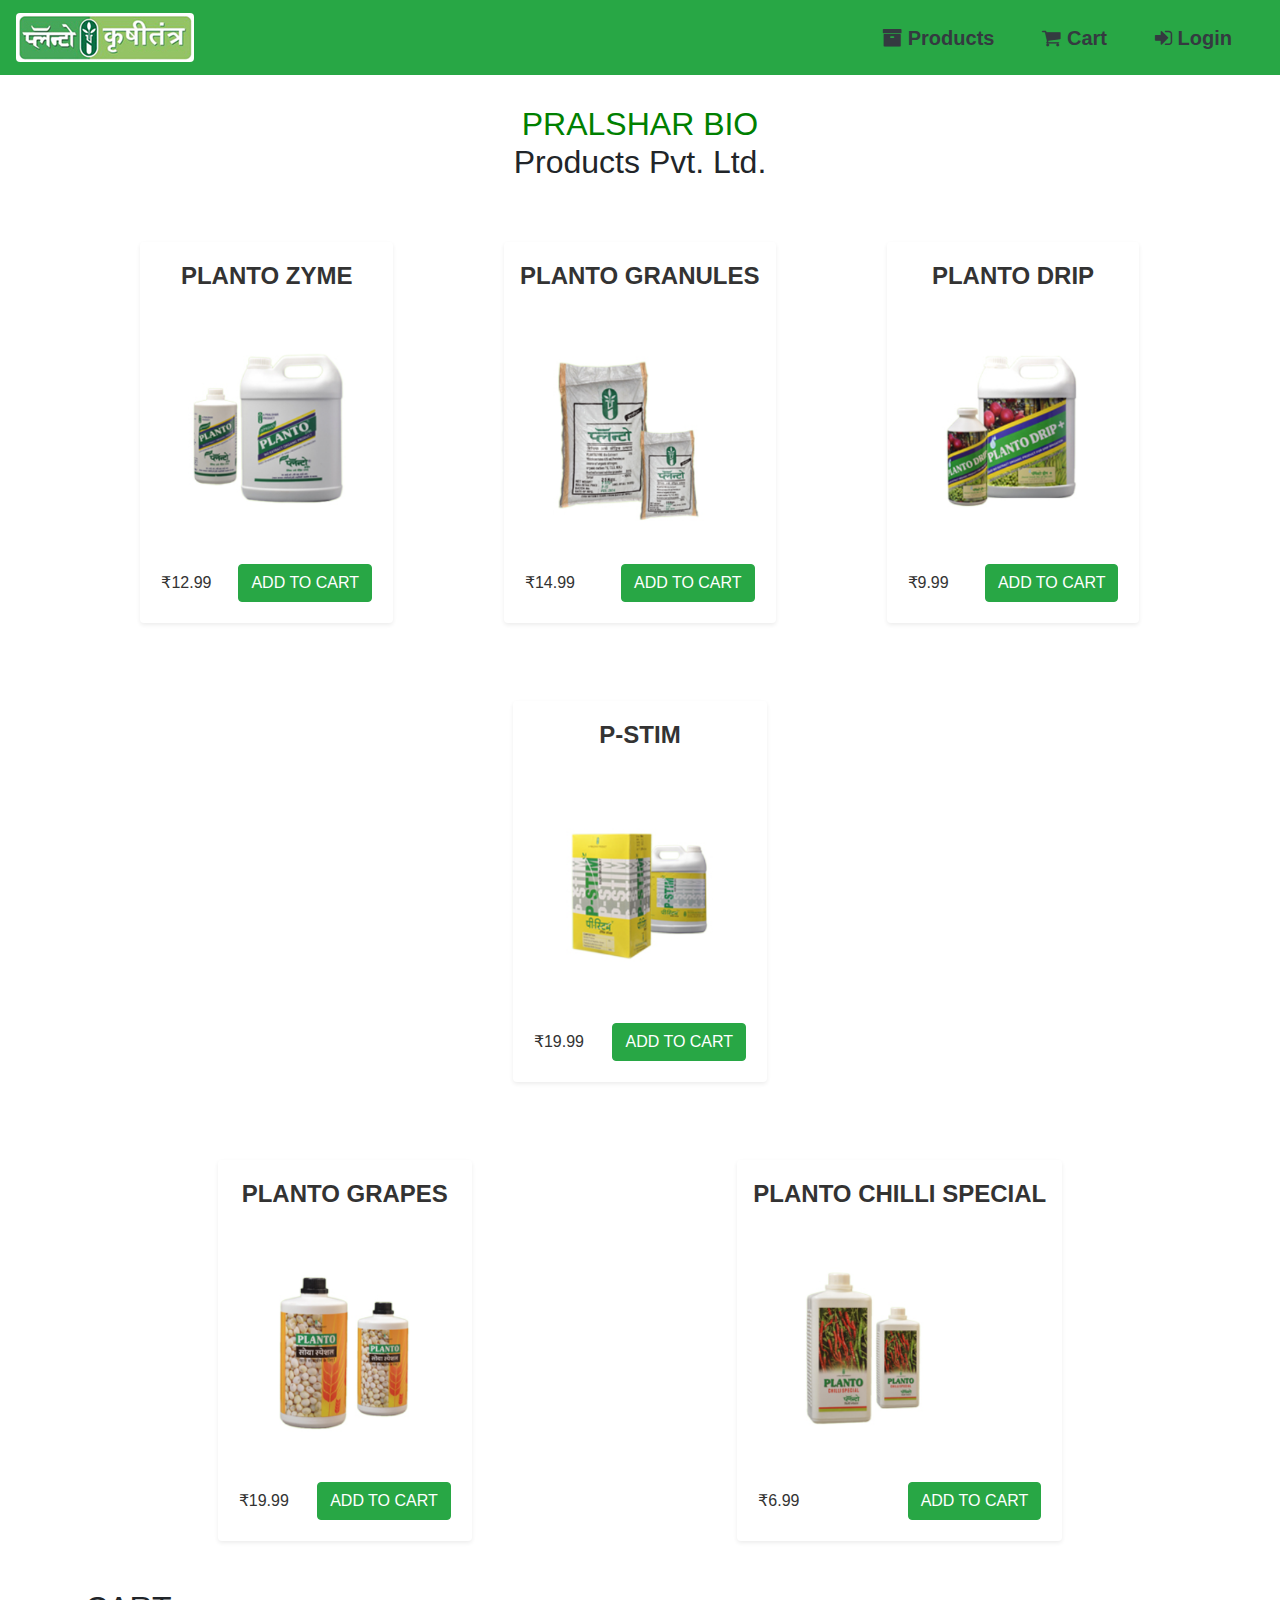
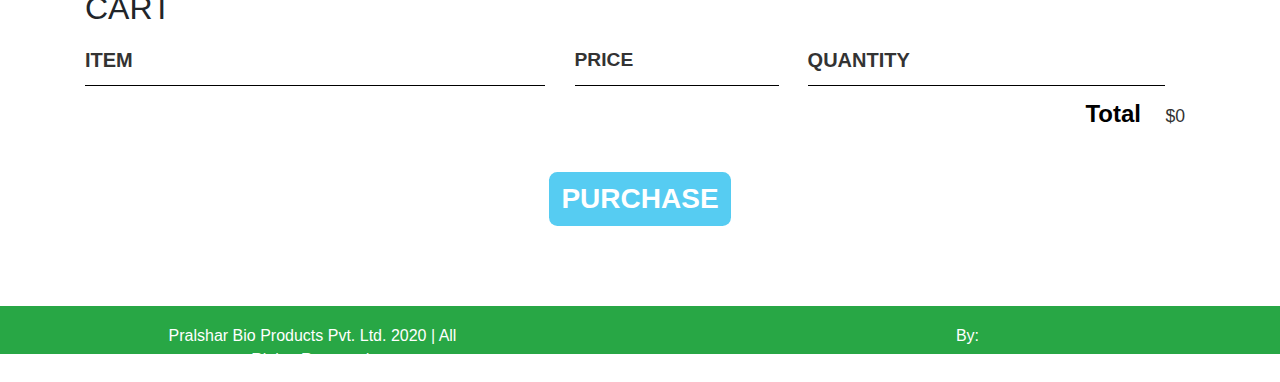
<file: cart.html>
<!DOCTYPE html>
<html lang="en">
<head>
    <meta charset="UTF-8">
    <meta http-equiv="X-UA-Compatible" content="IE=edge">
    <meta name="viewport" content="width=device-width, initial-scale=1.0">
    <link href="css/bootstrap.min.css" rel="stylesheet">
    <link href="https://cdn.jsdelivr.net/npm/bootstrap@5.2.0/dist/css/bootstrap.min.css" rel="stylesheet" integrity="sha384-gH2yIJqKdNHPEq0n4Mqa/HGKIhSkIHeL5AyhkYV8i59U5AR6csBvApHHNl/vI1Bx" crossorigin="anonymous">
    <link rel="stylesheet" href="https://cdnjs.cloudflare.com/ajax/libs/font-awesome/4.7.0/css/font-awesome.min.css">
    <link href="https://fonts.googleapis.com/css2?family=DynaPuff&display=swap" rel="stylesheet">
    <link
    rel="stylesheet"
    href="https://cdnjs.cloudflare.com/ajax/libs/animate.css/4.1.1/animate.min.css"
  />
  <link rel="stylesheet" href="css/style.css">
  <link href="css/cart.css" rel="stylesheet">
  <script src="/js/store.js" async></script>
    <title>Pralshar Bio Products Pvt. Ltd.</title>
    <link rel="icon" type="image/x-icon" href="img/favicon.ico">
</head>
<body>
    <nav class="navbar bg-success">
        <ul class="nav">
            <a class="navbar-brand" href="index.html">
              <img src="img/logo.jpg" class="rounded float-left" alt="" width="178" height="49">
            </a>
        </ul>
        <ul class="nav ml-auto">
            <li class="navbar-brand main-link">
                <a class="nav-link text-dark " href="product.html" >
                    <i class="fa fa-archive"></i> Products</a>
            </li>
            <li class="navbar-brand main-link">
                <a class="nav-link text-dark" href="cart.html" >
                    <i class=" fa fa-shopping-cart"></i> Cart</a>
            </li>
            <li class="navbar-brand main-link">
                <a class="nav-link text-dark" href="#" data-bs-toggle="modal" data-bs-target="#login-modal" >
                    <i class="fa fa-sign-in"></i> Login</a>
            </li>
          </ul>              
    </nav>

    <div class="container headings">
        <h2><span class="sub-head">PRALSHAR BIO </span><br> Products Pvt. Ltd. </h2>
    </div>


    <section class="container content-section">
        <div class="shop-items">
            <div class="shop-item shadow-sm p-3 mb-5 bg-body rounded">
                <span class="shop-item-title">PLANTO ZYME</span>
                <img class="shop-item-image" src="img/product1.png">
                <div class="shop-item-details">
                    <span class="shop-item-price">&#x20B9;12.99</span>
                    <button class="btn btn-success shop-item-button" type="button">ADD TO CART</button>
                </div>
            </div>
            <div class="shop-item shadow-sm p-3 mb-5 bg-body rounded">
                <span class="shop-item-title">PLANTO GRANULES</span>
                <img class="shop-item-image" src="img/product2.png">
                <div class="shop-item-details">
                    <span class="shop-item-price">&#x20B9;14.99</span>
                    <button class="btn btn-success shop-item-button" type="button">ADD TO CART</button>
                </div>
            </div>
            <div class="shop-item shadow-sm p-3 mb-5 bg-body rounded">
                <span class="shop-item-title">PLANTO DRIP</span>
                <img class="shop-item-image" src="img/product3.png">
                <div class="shop-item-details">
                    <span class="shop-item-price">&#x20B9;9.99</span>
                    <button class="btn btn-success shop-item-button" type="button">ADD TO CART</button>
                </div>
            </div>
            <div class="shop-item shadow-sm p-3 mb-5 bg-body rounded">
                <span class="shop-item-title">P-STIM</span>
                <img class="shop-item-image" src="img/product4.png">
                <div class="shop-item-details">
                    <span class="shop-item-price">&#x20B9;19.99</span>
                    <button class="btn btn-success shop-item-button" type="button">ADD TO CART</button>
                </div>
            </div>
        </div>
    </section>
    <section class="container content-section">
        <div class="shop-items">
            <div class="shop-item shadow-sm p-3 mb-5 bg-body rounded">
                <span class="shop-item-title">PLANTO GRAPES</span>
                <img class="shop-item-image" src="img/product5.png">
                <div class="shop-item-details">
                    <span class="shop-item-price">&#x20B9;19.99</span>
                    <button class="btn btn-success shop-item-button" type="button">ADD TO CART</button>
                </div>
            </div>
            <div class="shop-item shadow-sm p-3 mb-5 bg-body rounded">
                <span class="shop-item-title">PLANTO CHILLI SPECIAL</span>
                <img class="shop-item-image" src="img/product6.png">
                <div class="shop-item-details">
                    <span class="shop-item-price">&#x20B9;6.99</span>
                    <button class="btn btn-success shop-item-button" type="button">ADD TO CART</button>
                </div>
            </div>
        </div>
    </section>
    <!-- <div class="modal fade" id="cart-modal" tabindex="-1" role="dialog" aria-labelledby="login-heading" aria-hidden="true">
        <div class="modal-dialog modal-dialog-centered" role="document">
            <div class="modal-content"> -->
                    <section class="container content-section">
                        <h2 class="section-header">CART</h2>
                        <div class="cart-row">
                            <span class="cart-item cart-header cart-column">ITEM</span>
                            <span class="cart-price cart-header cart-column">PRICE</span>
                            <span class="cart-quantity cart-header cart-column">QUANTITY</span>
                        </div>
                        <div class="cart-items">
                        </div>
                        <div class="cart-total">
                            <strong class="cart-total-title">Total</strong>
                            <span class="cart-total-price">$0</span>
                        </div>
                        <button class="btn btn-primary btn-purchase" type="button">PURCHASE</button>
                    </section>
                <!-- </div>
            </div>
        </div> -->



    <div class="footer text-white bg-success " >  
        <div class="row">
            <div class="col-6">
                <p class="foot">Pralshar Bio Products Pvt. Ltd. 2020 | All Rights Reserved.</p>
            </div>

            <div class="col-6">
                <p class="foot">By: </p>
            </div>

        </div>
    </div>

    <div class="modal fade" id="login-modal" tabindex="-1" role="dialog" aria-labelledby="login-heading" aria-hidden="true">
        <div class="modal-dialog modal-dialog-centered" role="document">
            <div class="modal-content">
                <div class="modal-header">
                    <h5 class="modal-title" id="login-heading">Login</h5>
                    <button type="button" class="close" data-bs-dismiss="modal" aria-label="Close">
                        <span aria-hidden="true">&times;</span>
                    </button>
                </div>
    
                <div class="modal-body">
                    <form id="login-form" class="form" role="form">
                        <div class="input-group form-group">
                            <div class="input-group-prepend">
                                <span class="input-group-text">
                                    <i class="fa fa-user"></i>
                                </span>
                            </div>
                            <input type="email" class="form-control" name="email" placeholder="Email" required>
                        </div>
    
                        <div class="input-group form-group">
                            <div class="input-group-prepend">
                                <span class="input-group-text">
                                    <i class="fa fa-lock"></i>
                                </span>
                            </div>
                            <input type="password" class="form-control" name="password" placeholder="Password" minlength="6" required>
                        </div>
    
                        <div class="form-group">
                            <button type="submit" class="btn btn-block btn-success">Login</button>
                        </div>
                    </form>
                </div>
    
                <div class="modal-footer">
                    <span>
                        <a href="#" data-dismiss="modal" data-bs-toggle="modal" data-bs-target="#signup-modal">Click here</a>
                        to register a new account
                    </span>
                </div>
            </div>
        </div>
    </div>
  
    <div class="modal fade" id="signup-modal" tabindex="-1" role="dialog" aria-labelledby="signup-heading" aria-hidden="true">
      <div class="modal-dialog" role="document">
          <div class="modal-content">
              <div class="modal-header">
                  <h5 class="modal-title" id="signup-heading">Signup with PGLife</h5>
                  <button type="button" class="close" data-bs-dismiss="modal" aria-label="Close">
                      <span aria-hidden="true">&times;</span>
                  </button>
              </div>
  
              <div class="modal-body">
                  <form id="signup-form" class="form" role="form" method="post" action="api/signup_submit.php">
                      <div class="input-group form-group">
                          <div class="input-group-prepend">
                              <span class="input-group-text">
                                  <i class="fa fa-user"></i>
                              </span>
                          </div>
                          <input type="text" class="form-control" name="full_name" placeholder="Full Name" maxlength="30" required>
                      </div>
  
                      <div class="input-group form-group">
                          <div class="input-group-prepend">
                              <span class="input-group-text">
                                  <i class="fa fa-phone"></i>
                              </span>
                          </div>
                          <input type="text" class="form-control" name="phone" placeholder="Phone Number" maxlength="10" minlength="10" required>
                      </div>
  
                      <div class="input-group form-group">
                          <div class="input-group-prepend">
                              <span class="input-group-text">
                                  <i class="fa fa-envelope"></i>
                              </span>
                          </div>
                          <input type="email" class="form-control" name="email" placeholder="Email" required>
                      </div>
  
                      <div class="input-group form-group">
                          <div class="input-group-prepend">
                              <span class="input-group-text">
                                  <i class="fa fa-lock"></i>
                              </span>
                          </div>
                          <input type="password" class="form-control" name="password" placeholder="Password" minlength="6" required>
                      </div>
  
                      <div class="input-group form-group">
                          <div class="input-group-prepend">
                              <span class="input-group-text">
                                  <i class="fa fa-university"></i>
                              </span>
                          </div>
                          <input type="text" class="form-control" name="college_name" placeholder="College Name" maxlength="150" required>
                      </div>
  
                      <div class="form-group">
                          <span>I'm a</span>
                          <input type="radio" class="ml-3" id="gender-male" name="gender" value="male" /> Male
                          <label for="gender-male">
                          </label>
                          <input type="radio" class="ml-3" id="gender-female" name="gender" value="female" />
                          <label for="gender-female">
                              Female
                          </label>
                      </div>
  
                      <div class="form-group">
                          <button type="submit" class="btn btn-block btn-success">Create Account</button>
                      </div>
                  </form>
              </div>

              
  
              <div class="modal-footer">
                  <span>Already have an account?
                      <a href="#" data-dismiss="modal" data-toggle="modal" data-target="#login-modal">Login</a>
                  </span>
              </div>
          </div>
      </div>
  </div>
  
<script src="js/jquery.js" type="text/javascript"></script>
<script src="https://cdn.jsdelivr.net/npm/bootstrap@5.2.0/dist/js/bootstrap.bundle.min.js" integrity="sha384-A3rJD856KowSb7dwlZdYEkO39Gagi7vIsF0jrRAoQmDKKtQBHUuLZ9AsSv4jD4Xa" crossorigin="anonymous"></script>
<script src="https://unpkg.com/aos@next/dist/aos.js"></script>
<script>
  AOS.init();
</script>
</body>
</html>
</file>
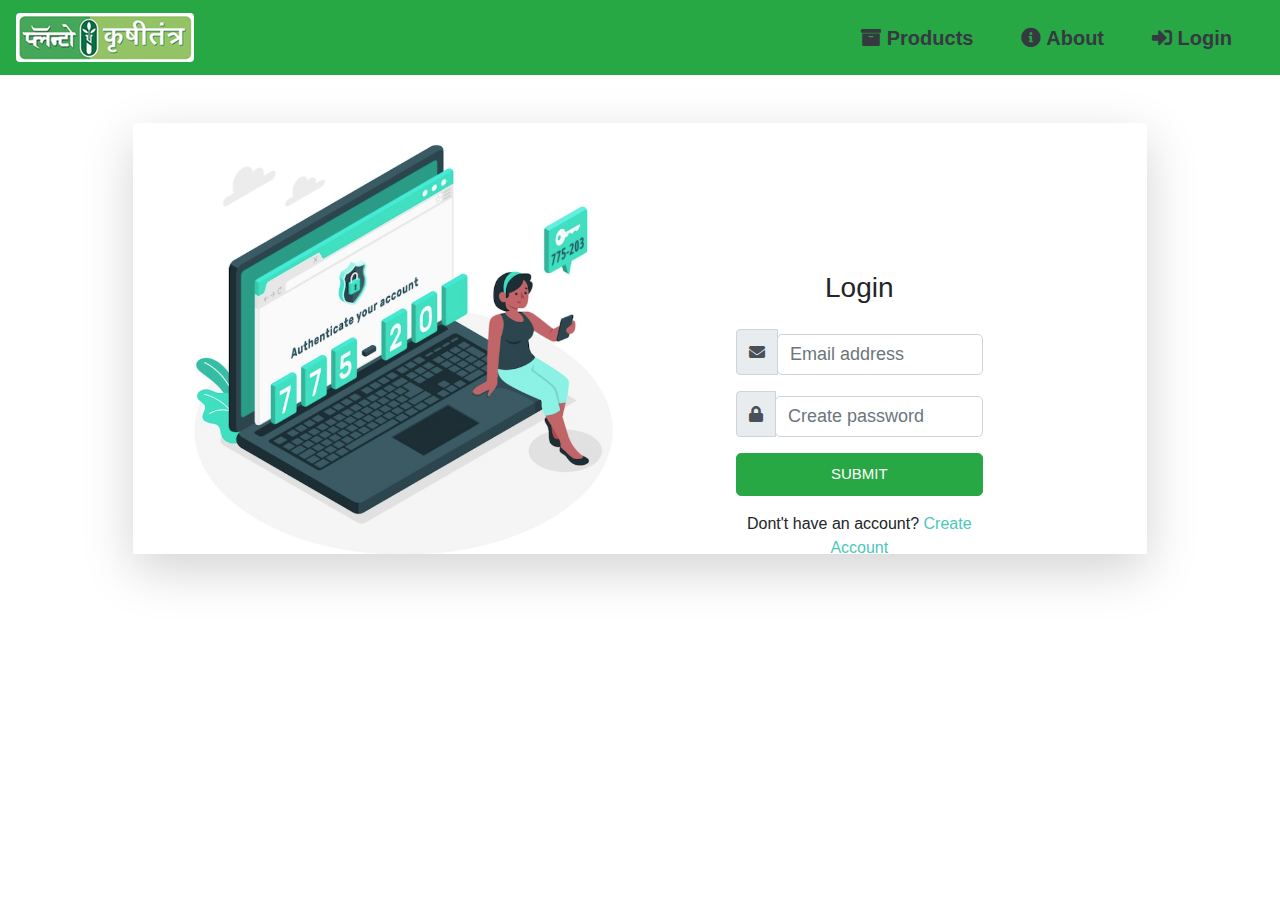
<file: login.html>
<!DOCTYPE html>
<html lang="en">
<head>
    <meta charset="UTF-8">
    <meta http-equiv="X-UA-Compatible" content="IE=edge">
    <meta name="viewport" content="width=device-width, initial-scale=1.0">
    <link href="/css/bootstrap.min.css" rel="stylesheet">
    <link href="https://cdn.jsdelivr.net/npm/bootstrap@5.2.0/dist/css/bootstrap.min.css" rel="stylesheet" integrity="sha384-gH2yIJqKdNHPEq0n4Mqa/HGKIhSkIHeL5AyhkYV8i59U5AR6csBvApHHNl/vI1Bx" crossorigin="anonymous">
    <!-- <link rel="stylesheet" href="https://cdnjs.cloudflare.com/ajax/libs/font-awesome/6.1.2/css/fontawesome.min.css"> -->
    <link rel="stylesheet" href="https://cdnjs.cloudflare.com/ajax/libs/font-awesome/4.7.0/css/font-awesome.min.css">
    <link rel="stylesheet" href="https://use.fontawesome.com/releases/v5.0.8/css/all.css">
    <link href="https://fonts.googleapis.com/css2?family=DynaPuff&display=swap" rel="stylesheet">
    <link
    rel="stylesheet"
    href="https://cdnjs.cloudflare.com/ajax/libs/animate.css/4.1.1/animate.min.css"
  />
  <link href="https://unpkg.com/aos@2.3.1/dist/aos.css" rel="stylesheet">
<!--   
  <link href="/css/form.css" rel="stylesheet"> -->
  <link href="/css/style.css" rel="stylesheet">
  <link href="/css/register.css" rel="stylesheet">

  <title>Pralshar Bio Products Pvt. Ltd.</title>
  <link rel="icon" type="image/x-icon" href="/img/favicon.ico">
</head>
<body>
    <nav class="navbar bg-success">
        <ul class="nav">
            <a class="navbar-brand" href="index.html">
              <img src="/img/logo.jpg" class="rounded float-left" alt="" width="178" height="49">
            </a>
        </ul>
        <ul class="nav ml-auto">
            <li class="navbar-brand main-link">
                <a class="nav-link text-dark " href="product.html" >
                    <i class="fa fa-archive"></i> Products</a>
            </li>
            <li class="navbar-brand main-link">
                <a class="nav-link text-dark " href="about.html" >
                    <i class="fas fa-regular fa-info-circle"></i> About</a>
            </li>
            <li class="navbar-brand main-link">
                <a class="nav-link text-dark" href="login.html" data-bs-toggle="modal" data-bs-target="#login-modal" >
                    <i class="fa fa-sign-in-alt"></i> Login</a>
            </li>
          </ul>              
    </nav>

    <div class="container main">
        <div class="row m-5 no-gutters shadow-lg">
            <div class="col-md-6 d-none d-md-block">
                <img src="/img/login.png" width="600"
                    class="img-fluid"  />
            </div>
            <div class="col-md-6 bg-white p-5 login-main">
                <div class="login-page">
                    <h3 class="pb-3 text-center">Login</h3>
                    <div class="form-style">
                        <form action="/auth/login" method="post">
                            <div class="form-group input-group">
                                <div class="input-group-prepend">
                                    <span class="input-group-text"> <i class="fa fa-envelope"></i> </span>
                                </div>
                                <input name="email" class="form-control" placeholder="Email address" type="email" required="true">
                            </div> 
                            <div class="form-group input-group">
                                <div class="input-group-prepend">
                                    <span class="input-group-text"> <i class="fa fa-lock"></i> </span>
                                </div>
                                <input class="form-control" name="password" placeholder="Create password" type="password" required="true">
                            </div>                   
                            <div class="form-group">
                                <button type="submit" class="btn btn-success btn-block"> Submit  </button>
                            </div>     
                            <p class="text-center">Dont't have an account? <a href="register.html">Create Account</a> </p>  
                        </form>
                        <!-- <div class="sideline">OR</div>
                        <div>
                            <button type="submit" class="btn btn-primary w-100 font-weight-bold mt-2"><i class="fa fa-facebook"
                                    aria-hidden="true"></i> Login With Facebook</button>
                        </div> -->
                        <!-- <div class="pt-4 text-center">
                            Get Members Benefit. <a href="#">Sign Up</a>
                        </div> -->
                    </div>
                </div>
            </div>
        </div>
    </div>

    <!-- <div class="container">
        <div class="card bg-light">
            <article class="card-body mx-auto" style="max-width: 400px;">
                <h4 class="card-title mt-3 text-center">Login</h4>
                <form action="/auth/login" method="post">
                <div class="form-group input-group">
                    <div class="input-group-prepend">
                        <span class="input-group-text"> <i class="fa fa-envelope"></i> </span>
                    </div>
                    <input name="email" class="form-control" placeholder="Email address" type="email">
                </div> 
                <div class="form-group input-group">
                    <div class="input-group-prepend">
                        <span class="input-group-text"> <i class="fa fa-lock"></i> </span>
                    </div>
                    <input class="form-control" name="password" placeholder="Create password" type="password">
                </div>                   
                <div class="form-group">
                    <button type="submit" class="btn btn-primary btn-block"> Submit  </button>
                </div>     
                <p class="text-center">Dont't have an account? <a href="register.html">Create Account</a> </p>  
            </form>
            </article>
            </div> 
        
     </div>  -->
</body>
</html>
</file>
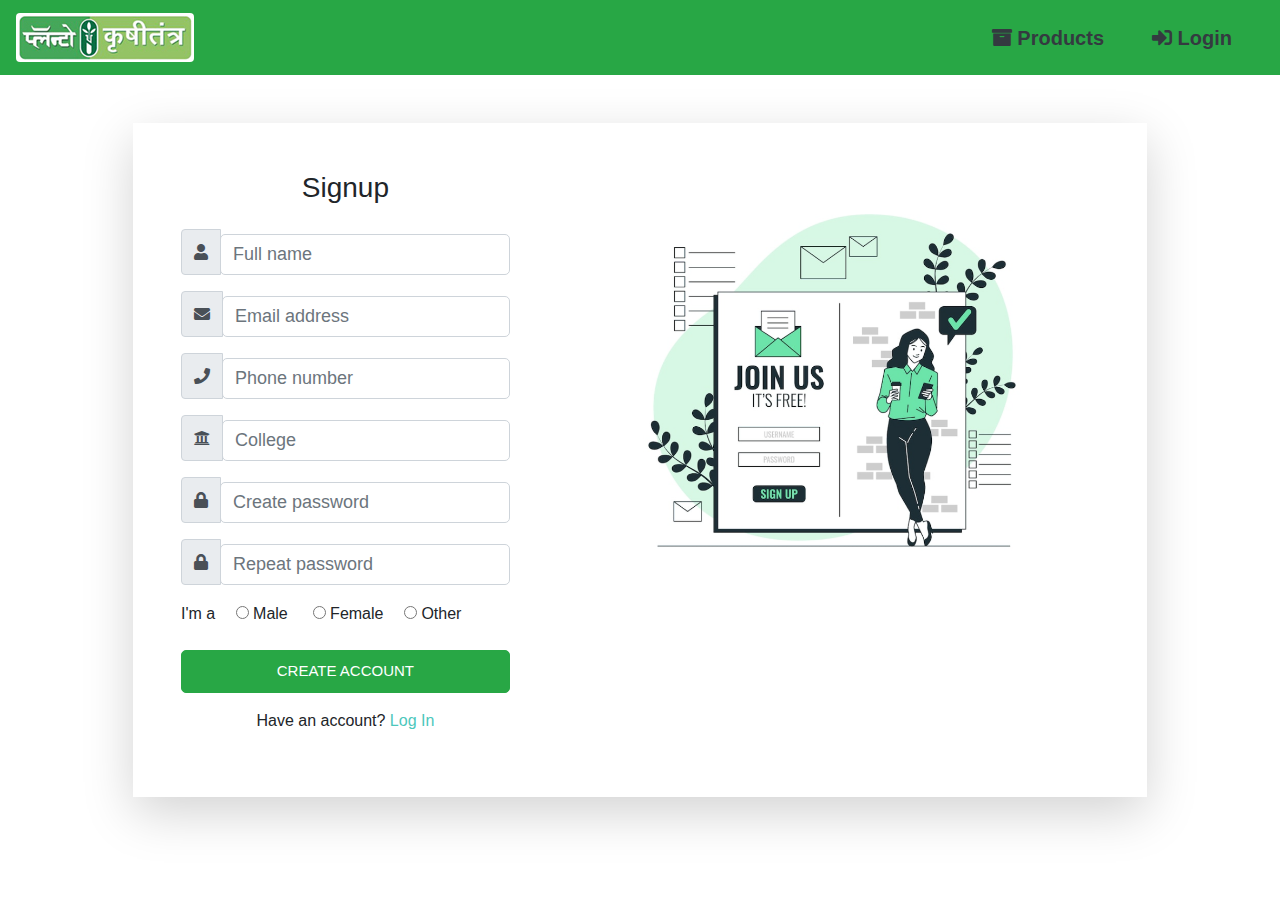
<file: register.html>
<!DOCTYPE html>
<html lang="en">
<head>
    <meta charset="UTF-8">
    <meta http-equiv="X-UA-Compatible" content="IE=edge">
    <meta name="viewport" content="width=device-width, initial-scale=1.0">
    <link href="/css/bootstrap.min.css" rel="stylesheet">
    <link href="https://cdn.jsdelivr.net/npm/bootstrap@5.2.0/dist/css/bootstrap.min.css" rel="stylesheet" integrity="sha384-gH2yIJqKdNHPEq0n4Mqa/HGKIhSkIHeL5AyhkYV8i59U5AR6csBvApHHNl/vI1Bx" crossorigin="anonymous">
    <!-- <link rel="stylesheet" href="https://cdnjs.cloudflare.com/ajax/libs/font-awesome/6.1.2/css/fontawesome.min.css"> -->
    <link rel="stylesheet" href="https://cdnjs.cloudflare.com/ajax/libs/font-awesome/4.7.0/css/font-awesome.min.css">
    <link rel="stylesheet" href="https://use.fontawesome.com/releases/v5.0.8/css/all.css">
    <link href="https://fonts.googleapis.com/css2?family=DynaPuff&display=swap" rel="stylesheet">
    <link
    rel="stylesheet"
    href="https://cdnjs.cloudflare.com/ajax/libs/animate.css/4.1.1/animate.min.css"
  />
  <link href="https://unpkg.com/aos@2.3.1/dist/aos.css" rel="stylesheet">
  
  
  <link href="/css/style.css" rel="stylesheet">
  <link href="/css/register.css" rel="stylesheet">
  <!-- <link href="/css/register.css" rel="stylesheet">  -->

  <title>Pralshar Bio Products Pvt. Ltd.</title>
  <link rel="icon" type="image/x-icon" href="/img/favicon.ico">
</head>
<body>
    <nav class="navbar bg-success">
        <ul class="nav">
            <a class="navbar-brand" href="index.html">
              <img src="/img/logo.jpg" class="rounded float-left" alt="" width="178" height="49">
            </a>
        </ul>
        <ul class="nav ml-auto">
            <li class="navbar-brand main-link">
                <a class="nav-link text-dark " href="product.html" >
                    <i class="fa fa-archive"></i> Products</a>
            </li>
            <!-- <li class="navbar-brand main-link">
                <a class="nav-link text-dark" href="/cart" >
                    <i class=" fa fa-shopping-cart"></i> Cart</a>
            </li> -->
            <li class="navbar-brand main-link">
                <a class="nav-link text-dark" href="login.html" data-bs-toggle="modal" data-bs-target="#login-modal" >
                    <i class="fa fa-sign-in-alt"></i> Login</a>
            </li>
          </ul>              
    </nav>

    <div class="container">
        <div class="row m-5 no-gutters shadow-lg">
            
            <div class="col-md-6 bg-white p-5 main">
                <div class="signup-page">
                    <h3 class="pb-3 text-center">Signup</h3>
                    <div class="form-style">
                        <form action="/auth/register" method="post">
                            <div class="form-group input-group">
                                <div class="input-group-prepend">
                                    <span class="input-group-text"> <i class="fa fa-user"></i> </span>
                                </div>
                                <input name="name" class="form-control" placeholder="Full name" type="text" required="true">
                            </div> 
                            <div class="form-group input-group">
                                <div class="input-group-prepend">
                                    <span class="input-group-text"> <i class="fa fa-envelope"></i> </span>
                                </div>
                                <input name="email" class="form-control" placeholder="Email address" type="email" required="true">
                            </div> 
                            <div class="form-group input-group">
                                <div class="input-group-prepend">
                                    <span class="input-group-text"> <i class="fa fa-phone"></i> </span>
                                </div>
                                <input name="phone" class="form-control" placeholder="Phone number" type="text" required="true">
                            </div> 
                            <div class="form-group input-group">
                                <div class="input-group-prepend">
                                    <span class="input-group-text"> <i class="fa fa-university"></i> </span>
                                </div>
                                <input name="college" class="form-control" placeholder="College" type="text" required="true">
                            </div> 
                            <div class="form-group input-group">
                                <div class="input-group-prepend">
                                    <span class="input-group-text"> <i class="fa fa-lock"></i> </span>
                                </div>
                                <input class="form-control" name="password" placeholder="Create password" type="password" required="true">
                            </div> 
                            <div class="form-group input-group">
                                <div class="input-group-prepend">
                                    <span class="input-group-text"> <i class="fa fa-lock"></i> </span>
                                </div>
                                <input class="form-control" name="passwordConfirm" placeholder="Repeat password" type="password" required="true">
                            </div>           
                            <div class="form-group">
                                <span>I'm a</span>
                                <input type="radio" class="ml-3" id="gender-male" name="gender" value="male" /> Male
                                <label for="gender-male">
                                </label>
                                <input type="radio" class="ml-3" id="gender-female" name="gender" value="female" />
                                <label for="gender-female">
                                    Female
                                </label>
                                <input type="radio" class="ml-3" id="gender-other" name="gender" value="other" />
                                <label for="gender-female">
                                    Other
                                </label>
                            </div>                            
                            <div class="form-group">
                                <button type="submit" class="btn btn-success btn-block"> Create Account  </button>
                            </div>       
                            <p class="text-center">Have an account? <a href="login.html">Log In</a> </p>  
                        </form>
                    </div>
                </div>
            </div>
            <div class="col-md-6 d-none d-md-block signImg">
                <img src="/img/signup.png" 
                    class="img-fluid signup-img" />
            </div>
        </div>
    </div>

    <!-- <div class="container">
        <div class="card bg-light">
            <article class="card-body mx-auto" style="max-width: 400px;">
                <h4 class="card-title mt-3 text-center">Create Account</h4>
                <form action="/auth/register" method="post">
                <div class="form-group input-group">
                    <div class="input-group-prepend">
                        <span class="input-group-text"> <i class="fa fa-user"></i> </span>
                    </div>
                    <input name="name" class="form-control" placeholder="Full name" type="text">
                </div> 
                <div class="form-group input-group">
                    <div class="input-group-prepend">
                        <span class="input-group-text"> <i class="fa fa-envelope"></i> </span>
                    </div>
                    <input name="email" class="form-control" placeholder="Email address" type="email">
                </div> 
                <div class="form-group input-group">
                    <div class="input-group-prepend">
                        <span class="input-group-text"> <i class="fa fa-phone"></i> </span>
                    </div>
                    <input name="phone" class="form-control" placeholder="Phone number" type="text">
                </div> 
                <div class="form-group input-group">
                    <div class="input-group-prepend">
                        <span class="input-group-text"> <i class="fa fa-university"></i> </span>
                    </div>
                    <input name="college" class="form-control" placeholder="College" type="text">
                </div> 
                <div class="form-group input-group">
                    <div class="input-group-prepend">
                        <span class="input-group-text"> <i class="fa fa-lock"></i> </span>
                    </div>
                    <input class="form-control" name="password" placeholder="Create password" type="password">
                </div> 
                <div class="form-group input-group">
                    <div class="input-group-prepend">
                        <span class="input-group-text"> <i class="fa fa-lock"></i> </span>
                    </div>
                    <input class="form-control" name="passwordConfirm" placeholder="Repeat password" type="password">
                </div>           
                <div class="form-group">
                    <span>I'm a</span>
                    <input type="radio" class="ml-3" id="gender-male" name="gender" value="male" /> Male
                    <label for="gender-male">
                    </label>
                    <input type="radio" class="ml-3" id="gender-female" name="gender" value="female" />
                    <label for="gender-female">
                        Female
                    </label>
                    <input type="radio" class="ml-3" id="gender-other" name="gender" value="other" />
                    <label for="gender-female">
                        Other
                    </label>
                </div>                            
                <div class="form-group">
                    <button type="submit" class="btn btn-primary btn-block"> Create Account  </button>
                </div>       
                <p class="text-center">Have an account? <a href="">Log In</a> </p>  
            </form>
            </article>
            </div> 
        
     </div>  -->
</body>
</html>
</file>
<file: css/style.css>
*{
    box-sizing: border-box;
    margin: 0px;
    padding: 0px;
}
::-webkit-scrollbar {
    display: none;
    }
.nav-link{
    font-weight: bold;
}

.headings{
    margin-top: 30px;
    margin-bottom: 30px;
    text-align: center;
}
.sub-head{
    color: green;
}
.carousel .item {
    width: 1600px;
    height: 574px;
  }
.img-carousel{
    height: 505px;
}
  
.item img {
      position: absolute;
      top: 0;
      left: 0;
      min-height: 300px;
}
#About{
    margin-top: 10em;
}
#location{
  left: 0;
  bottom: 0;
  width: 100%;
  color: white;
  text-align: center;
}
.about-heads{
    font-family: 'DynaPuff', cursive;font-family:Impact, Haettenschweiler, 'Arial Narrow Bold', sans-serif;
}
@media (max-width: 768px) {
    nav{
        width: 100%;
    }
    #About {
        height: 100%;
    }
    .about3{
        width: 200px;
    }
    .footer{
        height: 100%;
    }
    .location{
        position: relative;
        left: 5em;
    }
    .footer{
        position: relative;
        right: 2em;
    }
    .navigation{
        position: relative;
        top: 1em;
    }
    .footer2{
        position: relative;
        top: 3.5em;
    }
    /* .foot-cont{
        position: relative;
        right: 8em;
    } */
    /* .carousel-inner > .item > img {
        height:900px;
      } */
    .main-link{
        position: relative;
        left: 6em;
      }
      /* .nav-link{
        position: relative;
        right: 5em;
      } */
      .about-img2{
        position: relative;
        left: 8em;
      }
      .img-heigh{
        width: 250px;
      }
      .about-img3{
        margin: 0 auto;
      }
      .footer2{
        width: 5em;
      }
      .foot2{
        position: relative;
        left: 2em;
      }
      .loc{
        width: 1em;
      }
      
      
}
.banner-container {
    /* background-image: url("https://images.unsplash.com/photo-1625246333195-78d9c38ad449?ixlib=rb-1.2.1&ixid=MnwxMjA3fDB8MHxzZWFyY2h8N3x8YWdyaWN1bHR1cmV8ZW58MHx8MHx8&auto=format&fit=crop&w=500&q=60"); */
    background: linear-gradient(rgba(0, 0, 0, 0.5), rgba(0, 0, 0, 0.5)), url('https://images.unsplash.com/photo-1625246333195-78d9c38ad449?ixlib=rb-1.2.1&ixid=MnwxMjA3fDB8MHxzZWFyY2h8N3x8YWdyaWN1bHR1cmV8ZW58MHx8MHx8&auto=format&fit=crop&w=500&q=60');
    background-attachment: fixed;
    background-repeat: no-repeat;
    background-position: center;
    background-size: cover;
    box-shadow: inset 0 0 0 2000px #1c1c1c7a;
    text-align: center;
    padding: 160px 15px;
    height: 35em;
}

@media (max-width: 768px) {
    .banner-container {
        padding: 100px 15px;
        height:45em;
        width: 100%;
    }
}
.footer{
    margin: 0 auto;
    width: 80%;
}
.foot{
    position: relative;
    top: 0.5em;
    width: 50%;
    margin: 0 auto;
    padding: 10px;
}
.navs{
    width: 20%;
    align-items:baseline;
}
.heading-footer{
    position: relative;
    bottom: 2em;
}
.navigation a{
    text-decoration: none;
    font-size: 20px;
}
.footer2{
    left: 0;
    bottom: 0;
    width: 100%;
    color: white;
    text-align: center;
    height: 3em;
    /* background: rgba(0, 0, 0, 0.5); */
    /*width: 100%;
    position: relative;
    right: 2em; */
}
.foot-cont{
    position: relative;
    top: 2em;
}
hr {
    margin-top: 1rem;
    margin-bottom: 1rem;
    border: 0;
    border-top: 1px solid rgba(0, 0, 0, 0.1);
  }
.map2{
    position: relative;
    top: 2em;
    left: 3em;
}
#map,.loc{
    height: 15em;
    width: 30em;
}
#infra{
    margin-bottom: 4em;
    margin-top: 4em;
}
.infraHead p{
    margin: 0 auto;
    margin-bottom: 25px;
    margin-top: 20px;
    width: 50%;
}
.info-head button{
    margin-top: 10px;
}
.info-head a{
    color: white;
    text-decoration: none;
}
#info{
    width: 100%;
    text-align: left;
    position: relative;
    top: 3.5em;
   
}
#info p{
    width: 35%;
}
.info-head{
    margin-top: 20px;
    margin-bottom: 20px;
    margin-left: 8em;
}
.info-image{
    z-index: 10;  
    position: absolute;  
    right: 0;  
    top: 0;

}
.first-img{
    position: relative;
    bottom: 1em;
    width: 658px;
    height: 420px;
}
</file>
<file: css/cart.css>
.footer {
    left: 0;
    bottom: 0;
    width: 100%;
    color: white;
    text-align: center;
    height: 3em;
  }
.foot{
    position: relative;
    top: 0.5em;
}
.foot2{
    position: relative;
}
@media (max-width: 768px){
    .foot{
        top: 0.3px;
    }
}


.btn-header {
    margin: .5em 15% 2em 15%;
    color: white;
    border: 2px solid #2D9CDB;
    background-color: rgba(255, 255, 255, .1);
    border-radius: 0;
    font-size: 1.5em;
    font-weight: lighter;
    padding-left: 2em;
    padding-right: 2em;
}

.btn-header:hover {
    background-color: rgba(255, 255, 255, .3);
}

.btn-play {
    display: block;
    margin: 0 auto;
    color: #2D9CDB;
    font-size: 4em;
    border-radius: 50%;
    width: 100px;
    height: 100px;
    padding: 0;
    text-align: center;
}

.btn-primary {
    color: white;
    background-color: #56CCF2;
    border: none;
    border-radius: .3em;
    font-weight: bold;
}

.btn-primary:hover {
    background-color: #2D9CDB;
}

.tour-row {
    border-bottom: 1px solid black;
    padding-bottom: 1em;
    margin-bottom: 1em;
}

.tour-row:last-child {
    border: none;
}

.tour-item {
    display: inline-block;
    padding-right: .5em;
}

.tour-date {
    color: #555;
    width: 11%;
    font-weight: bold;
}

.tour-city {
    width: 24%;
}

.tour-arena {
    width: 42%;
}

.tour-btn {
    max-width: 19%;
}

.shop-item {
    margin: 30px;
}

.shop-item-title {
    display: block;
    width: 100%;
    text-align: center;
    font-weight: bold;
    font-size: 1.5em;
    color: #333;
    margin-bottom: 15px;
}

.shop-item-image {
    height: 250px;
}

.shop-item-details {
    display: flex;
    align-items: center;
    padding: 5px;
}

.shop-item-price {
    flex-grow: 1;
    color: #333;
}

.shop-items {
    display: flex;
    flex-wrap: wrap;
    justify-content: space-around;
}

.cart-header {
    font-weight: bold;
    font-size: 1.25em;
    color: #333;
}

.cart-column {
    display: flex;
    align-items: center;
    border-bottom: 1px solid black;
    margin-right: 1.5em;
    padding-bottom: 10px;
    margin-top: 10px;
}

.cart-row {
    display: flex;
}

.cart-item {
    width: 45%;
}

.cart-price {
    width: 20%;
    font-size: 1.2em;
    color: #333;
}

.cart-quantity {
    width: 35%;
}

.cart-item-title {
    color: #333;
    margin-left: .5em;
    font-size: 1.2em;
}

.cart-item-image {
    width: 75px;
    height: auto;
    border-radius: 10px;
}

.btn-danger {
    color: white;
    background-color: #EB5757;
    border: none;
    border-radius: .3em;
    font-weight: bold;
}

.btn-danger:hover {
    background-color: #CC4C4C;
}

.cart-quantity-input {
    height: 34px;
    width: 50px;
    border-radius: 5px;
    border: 1px solid #56CCF2;
    background-color: #eee;
    color: #333;
    padding: 0;
    text-align: center;
    font-size: 1.2em;
    margin-right: 25px;
}

.cart-row:last-child {
    border-bottom: 1px solid black;
}

.cart-row:last-child .cart-column {
    border: none;
}

.cart-total {
    text-align: end;
    margin-top: 10px;
    margin-right: 10px;
}

.cart-total-title {
    font-weight: bold;
    font-size: 1.5em;
    color: black;
    margin-right: 20px;
}

.cart-total-price {
    color: #333;
    font-size: 1.1em;
}

.btn-purchase {
    display: block;
    margin: 40px auto 80px auto;
    font-size: 1.75em;
}
</file>
<file: css/register.css>
.card {
    padding: 30px 40px;
    margin-top: 60px;
    margin-bottom: 60px;
    border: none !important;
    box-shadow: 0 6px 12px 0 rgba(0, 0, 0, 0.2)
}

.blue-text {
    color: #00BCD4
}

.form-control-label {
    margin-bottom: 0
}

input,
textarea,
button {
    padding: 8px 15px;
    border-radius: 5px !important;
    margin: 5px 0px;
    box-sizing: border-box;
    border: 1px solid #ccc;
    font-size: 18px !important;
    font-weight: 300
}

input:focus,
textarea:focus {
    -moz-box-shadow: none !important;
    -webkit-box-shadow: none !important;
    box-shadow: none !important;
    border: 1px solid #00BCD4;
    outline-width: 0;
    font-weight: 400
}

.btn-block {
    text-transform: uppercase;
    font-size: 15px !important;
    font-weight: 400;
    height: 43px;
    cursor: pointer
}

.btn-block:hover {
    color: #fff !important
}

button:focus {
    -moz-box-shadow: none !important;
    -webkit-box-shadow: none !important;
    box-shadow: none !important;
    outline-width: 0
}
.signup-page{
    width: 80%;
}
.signImg{
    position: relative;
    top: 5em;
    right: 3em;
}
.login-page{
    position: relative;
    top: 5em;
    left: 3em;
    margin: 20px 0;
    width: 60%;
}
</file>
